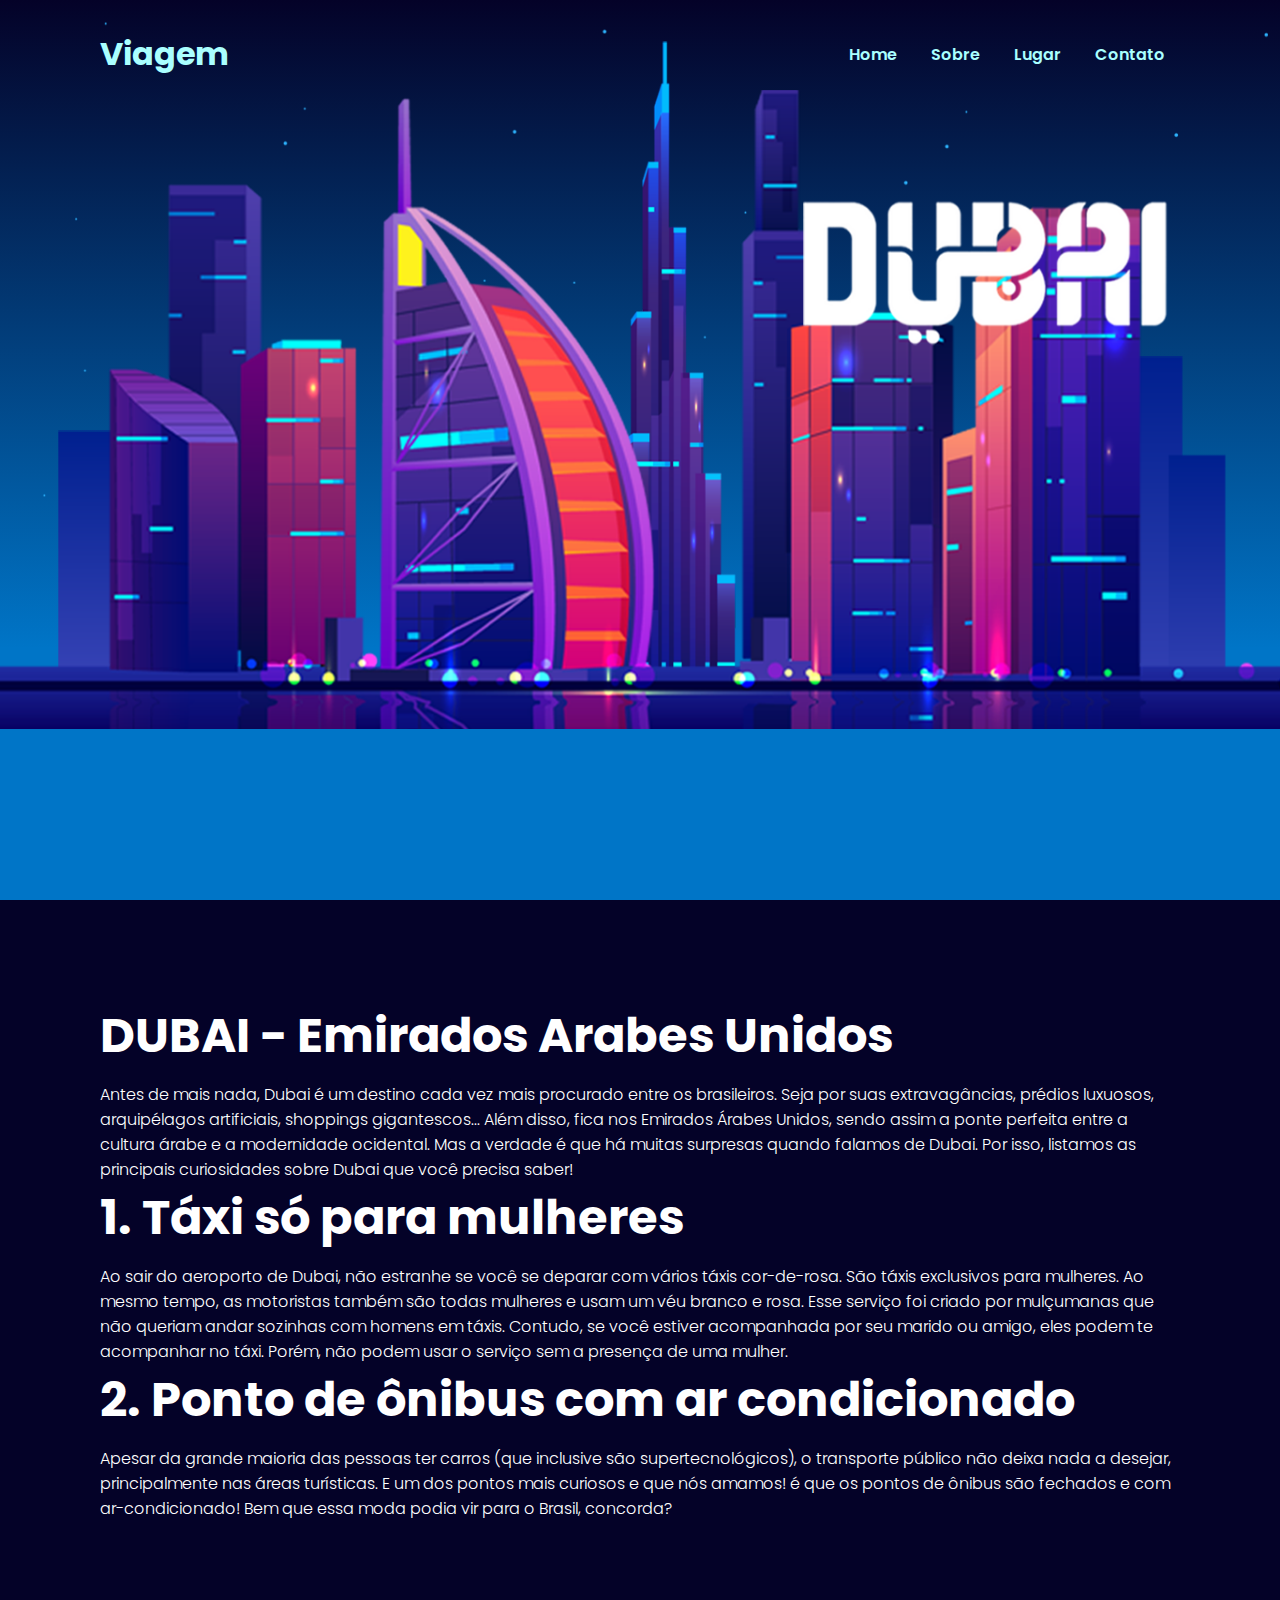
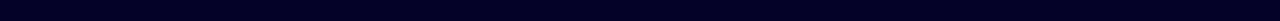
<file: index.html>
<!DOCTYPE html>
<html lang="pt-br">
<head>
    <meta charset="UTF-8">
    <meta http-equiv="X-UA-Compatible" content="IE=edge">
    <meta name="viewport" content="width=device-width, initial-scale=1.0">
    <title>Parallax</title>
    <link rel="stylesheet" href="style.css">
</head>
<body>
    <!-- Cabeçalho com logotipo e barra de navegação-->
    <header>
        <h2 class="logo">Viagem</h2>
        <nav class="navbar">
            <a href="index.html" class="active">Home</a>
            <a href="sobre.html">Sobre</a>
            <a href="#">Lugar</a>
            <a href="#">Contato</a>
        </nav>
    </header>

    <!-- Sessão com imagens de fundo parallax e imagens flutuantes-->
    <section class="parallax">
        <img src="imagens/stars.png" id="stars">
        <img src="imagens/burjkhalifa.png" id="burjkhalifa">
        <img src="imagens/building.png" id="building">
        <img src="imagens/dubaitext.png" id="dubaitext">
    </section>

    <!--Sessão com informações sobre Dubai-->
    <section class="sec">
        <h2>DUBAI - Emirados Arabes Unidos</h2>
        <p>Antes de mais nada, Dubai é um destino cada vez mais
            procurado entre os brasileiros. Seja por suas 
            extravagâncias, prédios luxuosos, arquipélagos 
            artificiais, shoppings gigantescos... Além disso,
            fica nos Emirados Árabes Unidos, sendo assim a 
            ponte perfeita entre a cultura árabe e a modernidade 
            ocidental. Mas a verdade é que há muitas surpresas 
            quando falamos de Dubai. Por isso, listamos as 
            principais curiosidades sobre Dubai que você precisa saber! </p>

            <h2>1. Táxi só para mulheres      </h2>
            <p>Ao sair do aeroporto de Dubai, não estranhe se você
                se deparar com vários táxis cor-de-rosa. São táxis 
                exclusivos para mulheres. Ao mesmo tempo, as motoristas 
                também são todas mulheres e usam um véu branco e rosa. 
                Esse serviço foi criado por mulçumanas que não queriam 
                andar sozinhas com homens em táxis. Contudo, se você 
                estiver acompanhada por seu marido ou amigo, eles podem 
                te acompanhar no táxi. Porém, não podem usar o serviço 
                sem a presença de uma mulher.  </p>

            <h2>2. Ponto de ônibus com ar condicionado  </h2>
            <p>Apesar da grande maioria das pessoas ter carros 
                (que inclusive são supertecnológicos), o transporte 
                público não deixa nada a desejar, principalmente 
                nas áreas turísticas. E um dos pontos mais curiosos 
                e que nós amamos!  é que os pontos de ônibus são 
                fechados e com ar-condicionado! Bem que essa moda 
                podia vir para o Brasil, concorda?  </p>

            <!--Sript que importa o arquivo script.js-->

            <script src="script.js"></script>

    </section>
</body>
</html>
</file>
<file: style.css>
@import url('https://fonts.googleapis.com/css2?family=Poppins:wght@300;400;500;600;700;800;900&display=swap');

* {
    margin: 0;
    padding: 0;
    box-sizing: border-box;
    font-family: 'Poppins', sans-serif;
}
body{
    background: linear-gradient(#040228 0%, #0075c7 40%);
    min-height: 100vh;
    overflow-x: hidden;
}
header{
    position: absolute;
    top: 0;
    left: 0;
    width: 100%;
    padding: 30px 100px;
    display: flex;
    justify-content: space-between;
    align-items: center;
    z-index: 100;
}

.logo{
    color: #afff;
    font-size: 2em;
    cursor: default;
}

.navbar a{
    color: #afff;
    text-decoration: none;
    margin: left 20px;
    font-weight: 600;
    padding: 6px 15px;
    border-radius: 20px;
}

.navbar a:hover,
.navbar a:active{
    background: #00a3b9;
}

.parallax{
    position: relative;
    display: flex;
    justify-content: center;
    align-items: center;
    height: 100vh;

}

.parallax img{
    position: absolute;
    top: 0;
    left: 0;
    width: 100%;
    pointer-events: none;
}

.sec{
    position: relative;
    padding: 100px;
    background: #040228;
}

.sec h2{
    font-size: 3em;
    color: #fff;
    margin-bottom: 10px;
}

.sec h3{
    font-size: 2em;
    color: #fff;
    margin-bottom: 10px;
}

.sec p{
    font-size: 1em;
    color: #fff;
    font-weight: 300;
}
</file>
